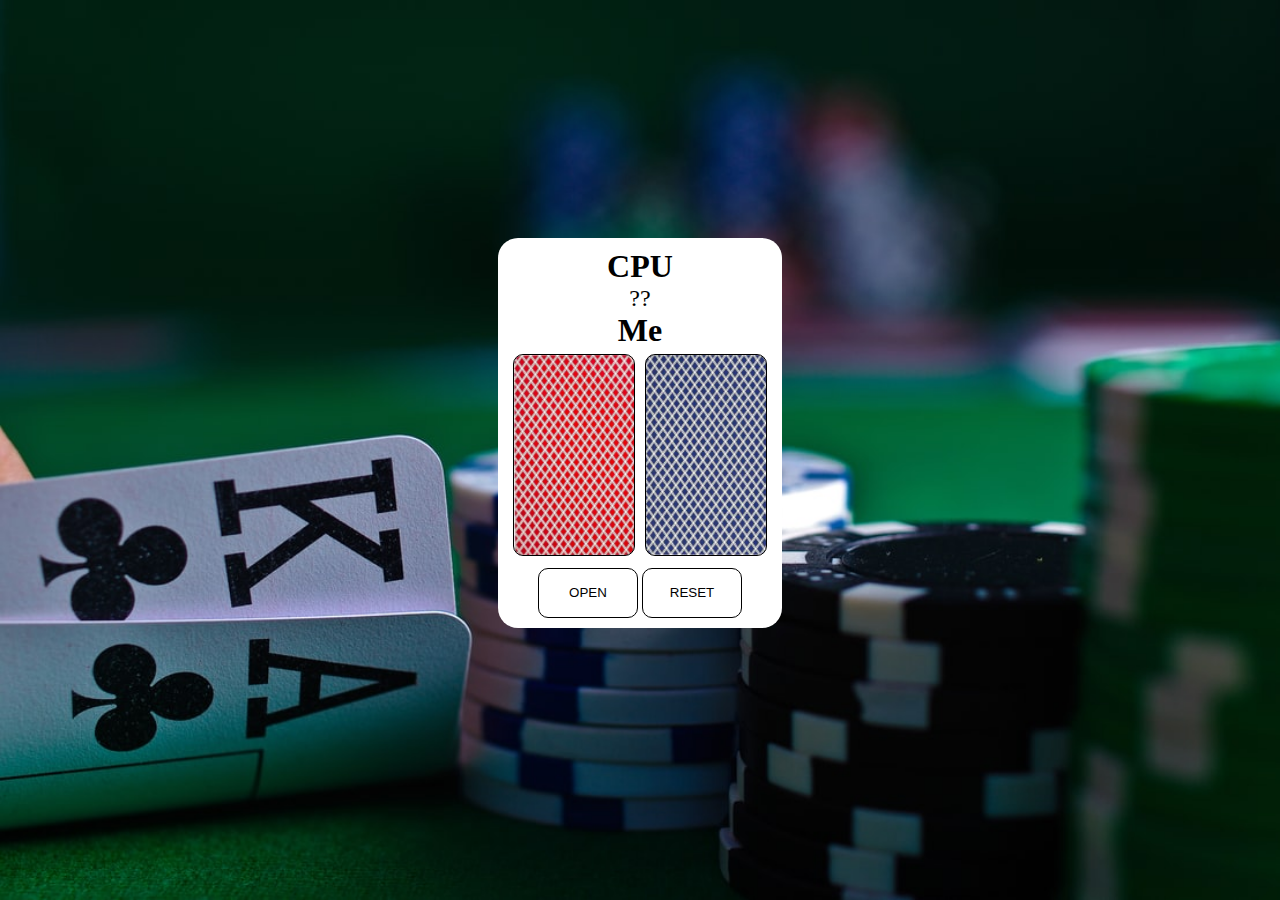
<file: betaBlackJack/index.html>
<!DOCTYPE html>
<html lang="en">
  <head>
    <meta charset="UTF-8" />
    <meta http-equiv="X-UA-Compatible" content="IE=edge" />
    <meta name="viewport" content="width=device-width, initial-scale=1.0" />
    <title>Black Jack</title>
    <link rel="stylesheet" href="style.css" />
  </head>

  <body>
    <div class="wrapper">
      <div class="wrapper__cpu">
        <h1 class="cpu-name">CPU</h1>
        <span class="cpu-point">??</span>
      </div>

      <div class="wrapper__user">
        <h1 class="user-name">Me</h1>
        <div class="user-cards">
          <div class="left-card card">
            <span class="left-card-pattern"></span>
            <span class="left-card-number"></span>
          </div>
          <div class="right-card card">
            <span class="right-card-pattern"></span>
            <span class="right-card-number"></span>
          </div>
        </div>
      </div>

      <div class="buttons">
        <button class="open-button">OPEN</button>
        <button class="reset-button">RESET</button>
      </div>
    </div>
    <input type="text" class="result-msg" />
    <input type="text" class="left-card-point point-input" />
    <input type="text" class="right-card-point point-input" />
    <input type="text" class="user-point-sum point-input" />
  </body>
  <script src="app.js"></script>
</html>
</file>
<file: betaBlackJack/style.css>
* {
  padding: 0;
  margin: 0;
}

body {
  display: flex;
  justify-content: center;
  align-items: center;
  flex-direction: column;
  height: 100vh;
  background-image: url("src/background.jfif");
  background-size: cover;
  background-repeat: no-repeat;
}

.wrapper {
  display: flex;
  justify-content: center;
  align-items: center;
  flex-direction: column;
  padding: 10px;
  border-radius: 20px;
  background-color: white;
}

.wrapper__cpu,
.wrapper__user {
  display: flex;
  justify-content: center;
  align-items: center;
  flex-direction: column;
  background-color: white;
}

.cpu-point {
  font-size: 1.5em;
}

.user-cards {
  display: flex;
  justify-content: center;
  align-items: center;
  background-color: white;
}

.card {
  display: flex;
  justify-content: center;
  align-items: center;
  flex-direction: column;
  border: 1px solid black;
  width: 120px;
  height: 200px;
  margin: 5px;
  border-radius: 10px;
  font-size: 1.5em;
}

.left-card {
  background-image: url("src/redCard.png");
  background-size: cover;
  background-repeat: no-repeat;
  background-color: white;
}

.right-card {
  background-image: url("src/blueCard.png");
  background-size: cover;
  background-repeat: no-repeat;
  background-color: white;
}

.inactive {
  background-image: none;
  pointer-events: none;
}

.point-input {
  display: none;
}

.result-msg {
  margin-top: 0.5em;
  text-align: center;
  background: none;
  border: none;
  color: white;
  font-size: 1.3em;
}

button {
  margin-top: 0.5em;
  width: 100px;
  height: 50px;
  background: none;
  border: 1px solid black;
  border-radius: 10px;
}
</file>
